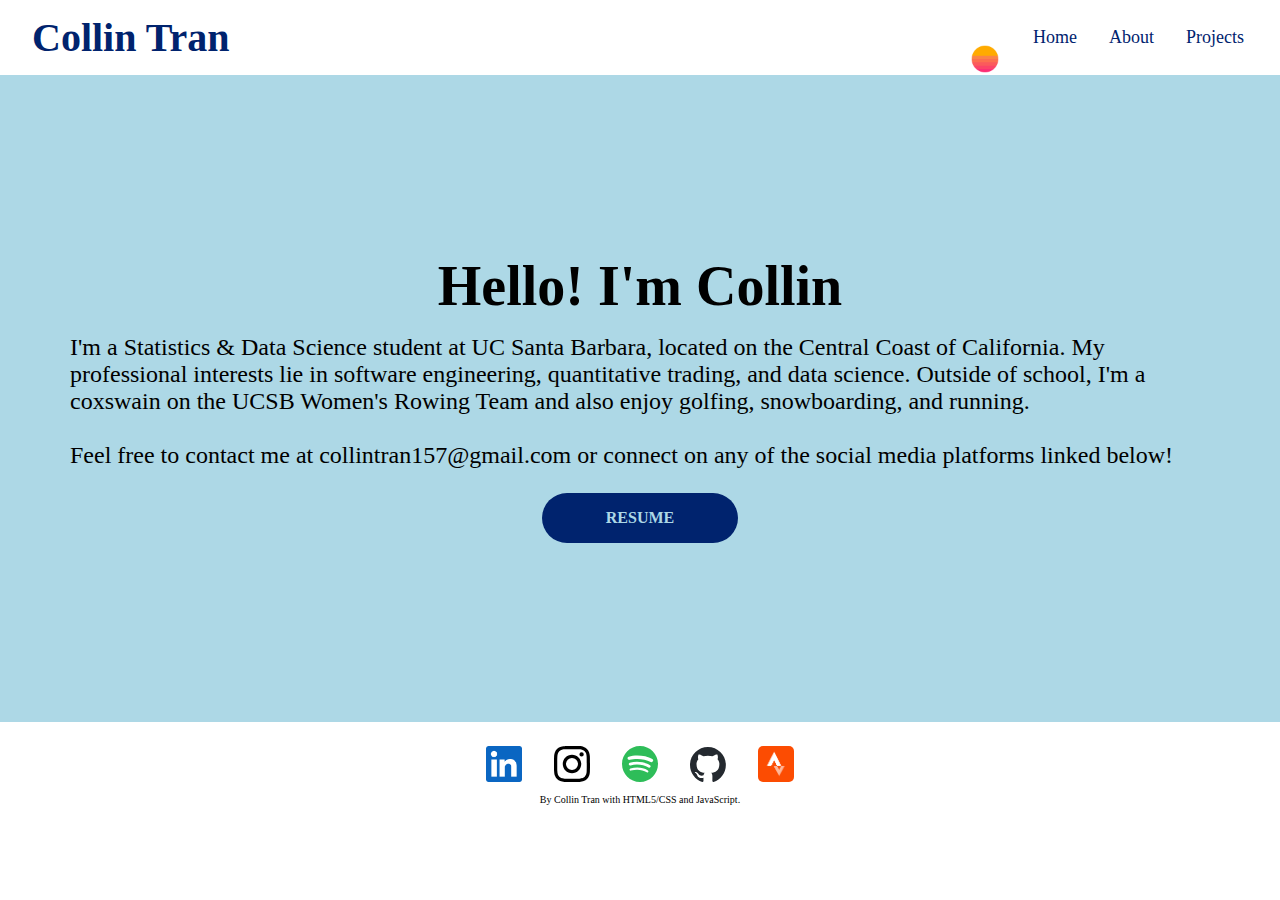
<file: index.html>
<!DOCTYPE html>

<html lang="en">
  <head>
    <meta charset="UTF-8">
    <meta name="viewport" content="width=device-width, initial-scale=1.0">
    <meta http-equiv="X-UA-Compatible" content="ie=edge">
    <title>Collin Tran | Home</title>
    <link rel="stylesheet" type="text/css" href="styles/general.css">
    <link rel="stylesheet" type="text/css" href="styles/navigation-bar.css">
    <link rel="stylesheet" type="text/css" href="styles/home.css">
    <link rel="stylesheet" type="text/css" href="styles/footer.css">
  </head>
  <body>
    <nav>
      <div class="navigation-bar-container">
        <a href="index.html" class="logo">Collin Tran</a>

        <div class="theme-toggle-container">
          <button id="theme-toggle">
            <img src="images/sun.png" alt="Light Mode" class="theme-icon">
          </button>
        </div>


        <ul class="nav-menu">
          <li class="nav-item">
            <a href="index.html" class="nav-link">Home</a>
          </li>
          <li class="nav-item">
            <a href="about.html" class="nav-link">About</a>
          </li>
          <li class="nav-item">
            <a href="projects.html" class="nav-link">Projects</a>
          </li>
        </ul>

        <div class="hamburger-menu">
          <span class="bar"></span>
          <span class="bar"></span>
          <span class="bar"></span>
        </div>

      </div>
    </nav>

    <main>
      <div class="main-content-container">
        <div class="home-content">
          <h1 class="home-name">Hello! I'm Collin</h1>
          <div class="home-caption-container">
            <div class="home-caption">
              <p>I'm a Statistics & Data Science student at UC Santa Barbara, located on the Central Coast of California.
                My professional interests lie in software engineering, quantitative trading, and data science. Outside of school,
                I'm a coxswain on the UCSB Women's Rowing Team and also enjoy golfing, snowboarding, and running.</p>
                <br>
              <p>Feel free to contact me at collintran157@gmail.com or connect on any of the social media platforms linked below!</p>
            </div>
            <button class="resume-button">
              <a href="files/Resume.pdf" target="_blank" class="resume-link">RESUME</a>
            </button>
          </div>
        </div>
      </div>
    </main>

    <footer class="footer-container">
      <div class="social-media-container">
        <div class="social-media-icon-container">
          <a href="https://www.linkedin.com/in/collin-tran/" target="_blank">
            <img src="images/LinkedIn.png" alt="LinkedIn" class="linkedin-icon">
          </a>
        </div>
        <a href="https://www.instagram.com/collintran_" target="_blank" class="social-media-icon-container">
          <img src="images/Instagram_Glyph_Black.svg" alt="Instagram" class="instagram-icon">
        </a>
        <a href="https://open.spotify.com/user/fbuqb5eh0avpqjr0gbdwjulxa?si=7684b467bc9a42a4" target="_blank" class="social-media-icon-container">
          <img src="images/Spotify_icon.svg" alt="Spotify" class="spotify-icon">
        </a>
        <a href="https://github.com/collintrann" target="_blank" class="social-media-icon-container">
          <img src="images/github-mark.svg" alt="GitHub" class="github-icon">
        </a>
        <a href="https://www.strava.com/athletes/27096272" target="_blank" class="social-media-icon-container">
          <img src="images/strava.png" alt="Strava" class="strava-icon">
        </a>
      </div>
      <div class="footer">By Collin Tran with HTML5/CSS and JavaScript.</div>
    </footer>

    <script src="main.js"></script>

  </body>
</html>
</file>
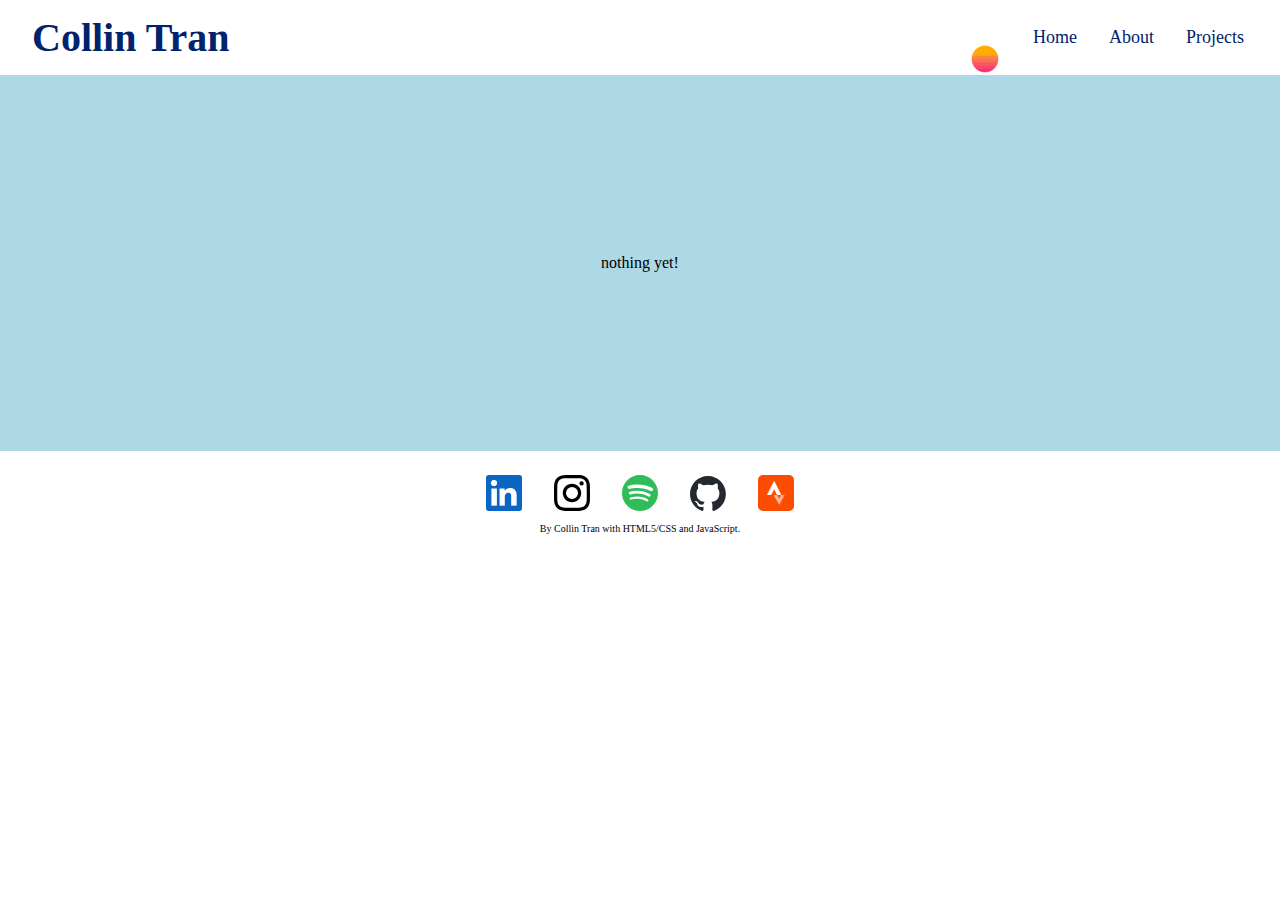
<file: about.html>
<!DOCTYPE html>

<html lang="en">
  <head>
    <meta charset="UTF-8">
    <meta name="viewport" content="width=device-width, initial-scale=1.0">
    <meta http-equiv="X-UA-Compatible" content="ie=edge">
    <title>Collin Tran | About</title>
    <link rel="stylesheet" type="text/css" href="styles/general.css">
    <link rel="stylesheet" type="text/css" href="styles/navigation-bar.css">
    <link rel="stylesheet" type="text/css" href="styles/about.css">
    <link rel="stylesheet" type="text/css" href="styles/footer.css">
  </head>
  <body>
    <nav>
      <div class="navigation-bar-container">
        <a href="index.html" class="logo">Collin Tran</a>

        <div class="theme-toggle-container">
          <button id="theme-toggle">
            <img src="images/sun.png" alt="Light Mode" class="theme-icon">
          </button>
        </div>


        <ul class="nav-menu">
          <li class="nav-item">
            <a href="index.html" class="nav-link">Home</a>
          </li>
          <li class="nav-item">
            <a href="about.html" class="nav-link">About</a>
          </li>
          <li class="nav-item">
            <a href="projects.html" class="nav-link">Projects</a>
          </li>
        </ul>

        <div class="hamburger-menu">
          <span class="bar"></span>
          <span class="bar"></span>
          <span class="bar"></span>
        </div>

      </div>
    </nav>

    <main>
      <div class="main-content-container">
        nothing yet!
      </div>
    </main>

    <footer class="footer-container">
      <div class="social-media-container">
        <div class="social-media-icon-container">
          <a href="https://www.linkedin.com/in/collin-tran/" target="_blank">
            <img src="images/LinkedIn.png" alt="LinkedIn" class="linkedin-icon">
          </a>
        </div>
        <a href="https://www.instagram.com/collintran_" target="_blank" class="social-media-icon-container">
          <img src="images/Instagram_Glyph_Black.svg" alt="Instagram" class="instagram-icon">
        </a>
        <a href="https://open.spotify.com/user/fbuqb5eh0avpqjr0gbdwjulxa?si=7684b467bc9a42a4" target="_blank" class="social-media-icon-container">
          <img src="images/Spotify_icon.svg" alt="Spotify" class="spotify-icon">
        </a>
        <a href="https://github.com/collintrann" target="_blank" class="social-media-icon-container">
          <img src="images/github-mark.svg" alt="GitHub" class="github-icon">
        </a>
        <a href="https://www.strava.com/athletes/27096272" target="_blank" class="social-media-icon-container">
          <img src="images/strava.png" alt="Strava" class="strava-icon">
        </a>
      </div>
      <div class="footer">By Collin Tran with HTML5/CSS and JavaScript.</div>
    </footer>

    <script src="main.js"></script>

  </body>
</html>
</file>
<file: styles/general.css>
* {
  font-family: "Didot";
  margin: 0;
  padding: 0;
  box-sizing: border-box;
  transition: all 0.15s;
}

:root {
  --navbar-footer-background-color: #ffffff;
  --navbar-text-color: #00236e;
  --main-background-color: #add8e6;
  --main-text-color: #000000;
  --button-color: #00236e;
}

[data-theme="dark-mode"] {
  --navbar-footer-background-color: #add8e6;
  --navbar-text-color: #00236e;
  --main-background-color: #00236e;
  --main-text-color: #ffffff;
  --button-color: #add8e6;
}
</file>
<file: styles/navigation-bar.css>
@import "general.css";

.navigation-bar-container {
  display: flex;
  position: fixed;
  justify-content: space-between;
  align-items: center;
  height: 75px;
  width: 100%;
  background-color: var(--navbar-footer-background-color);
}

.logo {
  font-size: 2.5rem;
  color: var(--navbar-text-color);
  font-weight: bold;  
  text-decoration: none;
  transition: font-size 0s;
  line-height: 1.75rem;
  margin-left: 32px;
}
@media (max-width: 768px) {
  .logo {
    font-size: 2rem;
  }
}

li {
  list-style-type: none;
}

.nav-menu {
  display: flex;
  justify-content: space-between;
  align-items: center;
  gap: 32px;
  margin-right: 36px;
  transition: all 0.3s ease-in-out;
}

.nav-link {
  color: var(--navbar-text-color);
  text-decoration: none;
  font-size: 18px;
  transition: opacity 0.15s, text-decoration 0.15s;
}
.nav-link:hover {
  cursor: pointer;
  opacity: 0.6;
  text-decoration: underline;
}

.hamburger-menu {
  display: none;
  cursor: pointer;
  color: var(--navbar-text-color);
  margin-left: 16px;
  margin-right: 36px;
  transition: all 0.3s ease-in-out;
}
.bar {
  display: block;
  width: 24px;
  height: 3px;
  background-color: var(--navbar-text-color);
  margin: 5px auto;
  -webkit-transition: all 0.3s ease-in-out;
  transition: all 0.3s ease-in-out;
}

.theme-toggle-container {
  margin-left: auto;
  margin-right: 64px;
}
#theme-toggle {
  width: 0;
  height: 0;
  border: none;
}
.theme-icon {
  display: block;
  width: 32px;
  height: 32px;
  border-radius: 50%;
  padding: 0;
  transition: opacity 0.15s;
}
#theme-toggle:hover {
  cursor: pointer;
  opacity: 0.6;
}

@media(max-width: 768px) {
  .hamburger-menu {
    display: block;
  }
  .hamburger-menu.active .bar:nth-child(2) {
    opacity: 0;
  }
  .hamburger-menu.active .bar:nth-child(1) {
    transform: translateY(8px) rotate(45deg);
  }
  .hamburger-menu.active .bar:nth-child(3) {
    transform: translateY(-8px) rotate(-45deg);
  }
  .nav-menu {
    display: flex;
    flex-direction: column;
    justify-content: space-between;
    align-items: center;
    position: absolute; 
    width: 100%; 
    top: -1000%;
    transition: all 0.7s ease-in-out;
  }
  .nav-menu.active {
    background-color: var(--navbar-footer-background-color);
    top: 100%;
    height: 45vh;
    padding: 48px 0;
    transition: all 0.7s ease-in-out;
  }
  .nav-menu.active .nav-link {
    color: var(--navbar-text-color);
    font-size: 1.5rem;
  }
  .theme-toggle-container {
    margin-left: auto;
    margin-right: 44px;
  }
}
</file>
<file: styles/home.css>
@import "general.css";

main {
  background-color: var(--main-background-color);
  width: 100%;
  padding-top: 75px;
}

.main-content-container {
  display: flex;
  justify-content: center;
  align-items: center;
  height: 100%;
  padding-top: 14%;
  padding-bottom: 14%;
}

.home-content {
  text-align: center;
  color: var(--main-text-color);
}

.home-name {
  font-size: 56px;
  margin-bottom: 16px;
}

.home-caption-container {
  margin-left: 70px;
  margin-right: 70px;  
}

.home-caption {
  font-size: 24px;
  text-align: left;
  width: 100%;
}

.resume-button {
  background-color: var(--button-color);
  color: var(--main-background-color);
  border: none;
  border-radius: 64px;
  padding: 16px 64px;
  margin-top: 24px;
  font-size: 16px;
  font-weight: bold;
  text-decoration: none;
  transition: opacity 0.15s;
}
.resume-button:hover {
  opacity: 0.6;
  cursor: pointer;
}
.resume-link {
  color: var(--main-background-color);
  text-decoration: none;
}
</file>
<file: styles/footer.css>
@import "general.css";

.footer {
  padding-bottom: 16px;
  padding-top: 8px;
  text-align: center;
  font-size: 10px;
  background-color: white;
  color: black;
}

.social-media-container {
  display: flex;
  justify-content: center;
  align-items: center;
  padding-top: 24px;;
}

.linkedin-icon, .instagram-icon, .spotify-icon, .github-icon, .strava-icon {
  width: 36px;
  margin-right: 16px;
  margin-left: 16px;
  transition: opacity 0.15s;
}

.linkedin-icon:hover, .instagram-icon:hover, .spotify-icon:hover, .github-icon:hover, .strava-icon:hover {
  cursor: pointer;
  opacity: 0.6;
}

.strava-icon {
  border-radius: 5px;
}
</file>
<file: styles/about.css>
@import "general.css";

main {
  background-color: var(--main-background-color);
  width: 100%;
  padding-top: 75px;
}

.main-content-container {
  display: flex;
  justify-content: center;
  align-items: center;
  height: 100%;
  padding-top: 14%;
  padding-bottom: 14%;
}
</file>
